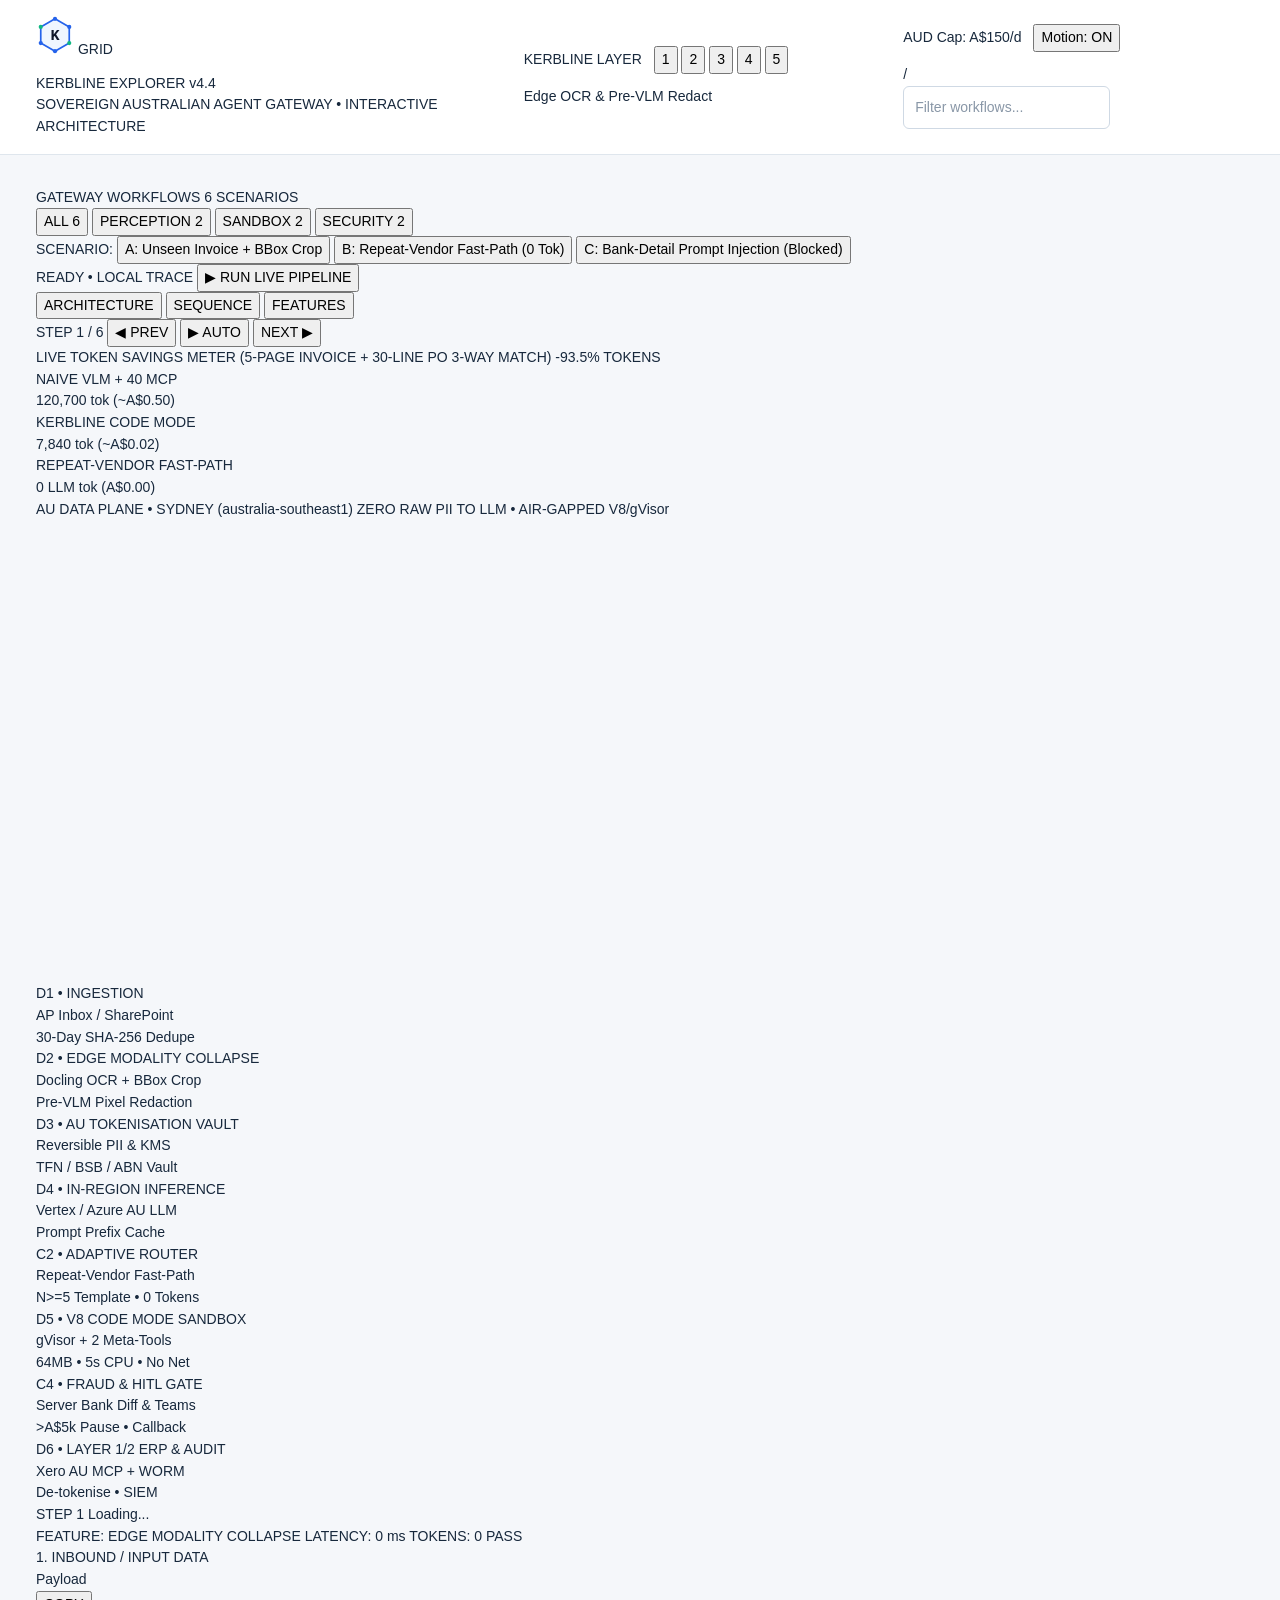
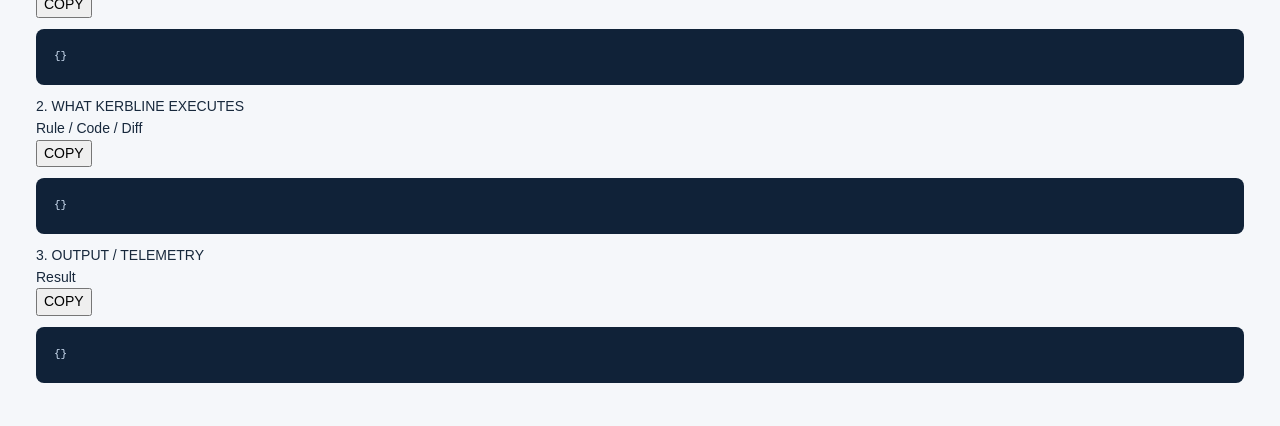
<file: kerbline_explorer_ui/explorer.html>
<!DOCTYPE html>
<html lang="en">
<head>
  <meta charset="UTF-8" />
  <meta name="viewport" content="width=device-width, initial-scale=1.0" />
  <title>KERBLINE EXPLORER v4.4 — Sovereign Australian Agent Gateway</title>
  <link rel="stylesheet" href="styles.css" />
</head>
<body>
  <div class="app-shell">
    <!-- TOP BAR -->
    <header class="topbar">
      <div class="topbar-left">
        <div class="hex-logo" aria-label="Kerbline Hexagonal Network Logo">
          <svg viewBox="0 0 40 40" width="38" height="38" aria-hidden="true">
            <polygon points="20,3 35,11.5 35,28.5 20,37 5,28.5 5,11.5" fill="#EFF6FF" stroke="#2563EB" stroke-width="1.8" />
            <circle cx="20" cy="3" r="2.2" fill="#2563EB" />
            <circle cx="35" cy="11.5" r="2.2" fill="#2563EB" />
            <circle cx="35" cy="28.5" r="2.2" fill="#10B981" />
            <circle cx="20" cy="37" r="2.2" fill="#2563EB" />
            <circle cx="5" cy="28.5" r="2.2" fill="#2563EB" />
            <circle cx="5" cy="11.5" r="2.2" fill="#10B981" />
            <text x="20" y="25" text-anchor="middle" font-family="ui-monospace, Menlo, monospace" font-size="16" font-weight="800" fill="#0F172A">K</text>
          </svg>
          <span class="grid-badge">GRID</span>
        </div>
        <div class="brand-text">
          <div class="brand-title">KERBLINE EXPLORER <span class="ver-tag">v4.4</span></div>
          <div class="brand-meta">SOVEREIGN AUSTRALIAN AGENT GATEWAY • INTERACTIVE ARCHITECTURE</div>
        </div>
      </div>

      <div class="topbar-center" role="group" aria-label="Kerbline 5-Layer Token Stack">
        <span class="layer-prefix">KERBLINE LAYER</span>
        <div class="layer-pills" id="layerPills">
          <button type="button" class="layer-pill active" data-layer="1" title="Layer 1: Edge Modality Collapse (Docling OCR + Pre-VLM Redaction)">1</button>
          <button type="button" class="layer-pill" data-layer="2" title="Layer 2: Repeat-Vendor Deterministic Fast-Path (0 LLM Tokens)">2</button>
          <button type="button" class="layer-pill" data-layer="3" title="Layer 3: Air-Gapped V8 Code Mode (2 Meta-Tools vs 40+ Schemas)">3</button>
          <button type="button" class="layer-pill" data-layer="4" title="Layer 4: 4-Tier Caching (SHA-256, Templates, Prefix, Semantic)">4</button>
          <button type="button" class="layer-pill" data-layer="5" title="Layer 5: FinOps Ledger, Fraud Gates & WORM Audit">5</button>
        </div>
        <span class="layer-caption" id="layerCaption">Edge OCR &amp; Pre-VLM Redact</span>
      </div>

      <div class="topbar-right">
        <span class="status-pill-cap" title="Daily AUD FinOps Cap: 80% Alert / 100% Suggest Mode Soft-Stop">
          <span class="dot-emerald"></span> AUD Cap: A$150/d
        </span>
        <button type="button" class="btn-motion-toggle active" id="btnMotionToggle" aria-pressed="true" title="Toggle diagram animations">
          Motion: ON
        </button>
        <div class="search-box">
          <span class="search-icon" aria-hidden="true">/</span>
          <input type="search" id="workflowSearch" placeholder="Filter workflows..." aria-label="Filter workflows" />
        </div>
      </div>
    </header>

    <!-- MAIN WORKSPACE -->
    <main class="workspace">
      <!-- LEFT RAIL: GATEWAY WORKFLOWS -->
      <aside class="left-rail" aria-label="Gateway Workflows">
        <div class="rail-header">
          <span class="rail-title">GATEWAY WORKFLOWS</span>
          <span class="rail-badge">6 SCENARIOS</span>
        </div>

        <div class="filter-tabs" id="filterTabs" role="tablist">
          <button type="button" class="filter-tab active" data-filter="ALL" role="tab" aria-selected="true">ALL <span class="tab-count">6</span></button>
          <button type="button" class="filter-tab" data-filter="PERCEPTION" role="tab" aria-selected="false">PERCEPTION <span class="tab-count">2</span></button>
          <button type="button" class="filter-tab" data-filter="SANDBOX" role="tab" aria-selected="false">SANDBOX <span class="tab-count">2</span></button>
          <button type="button" class="filter-tab" data-filter="SECURITY" role="tab" aria-selected="false">SECURITY <span class="tab-count">2</span></button>
        </div>

        <div class="accordion-list" id="workflowList"></div>
      </aside>

      <!-- RIGHT CANVAS -->
      <section class="right-canvas" aria-label="Interactive Architecture Canvas">
        <!-- TOP-OF-CANVAS LIVE EXECUTION BAR -->
        <div class="live-exec-bar" id="liveExecBar">
          <div class="scenario-picker" role="group" aria-label="Live Scenario Picker">
            <span class="exec-label">SCENARIO:</span>
            <button type="button" class="scen-btn active" data-scenario="unseen_invoice">A: Unseen Invoice + BBox Crop</button>
            <button type="button" class="scen-btn" data-scenario="repeat_vendor">B: Repeat-Vendor Fast-Path (0 Tok)</button>
            <button type="button" class="scen-btn" data-scenario="bank_injection">C: Bank-Detail Prompt Injection (Blocked)</button>
          </div>
          <div class="exec-actions">
            <span class="pill pill-blue" id="liveStatusPill">READY • LOCAL TRACE</span>
            <button type="button" class="btn-run-live" id="btnRunLiveGcp">▶ RUN LIVE PIPELINE</button>
          </div>
        </div>

        <!-- CANVAS CONTROLS + VIEW TOGGLE -->
        <div class="canvas-bar">
          <div class="view-toggle" role="group" aria-label="Diagram View Mode">
            <button type="button" class="view-btn active" id="btnViewArch" data-view="ARCHITECTURE">ARCHITECTURE</button>
            <button type="button" class="view-btn" id="btnViewSeq" data-view="SEQUENCE">SEQUENCE</button>
            <button type="button" class="view-btn" id="btnViewFeatures" data-view="FEATURES">FEATURES</button>
          </div>

          <div class="step-controls">
            <span class="step-counter" id="stepCounter">STEP 1 / 6</span>
            <button type="button" class="ctrl-btn" id="btnPrevStep" title="Previous Step">◀ PREV</button>
            <button type="button" class="ctrl-btn" id="btnAutoPlay" title="Auto-play workflow steps">▶ AUTO</button>
            <button type="button" class="ctrl-btn" id="btnNextStep" title="Next Step">NEXT ▶</button>
          </div>
        </div>

        <!-- AUTO-PLAY PROGRESS BAR -->
        <div class="autoplay-track" aria-hidden="true">
          <div class="autoplay-fill" id="autoplayFill"></div>
        </div>

        <!-- LIVE TOKEN SAVINGS METER -->
        <div class="token-meter" id="tokenMeter">
          <div class="meter-header">
            <span class="meter-title">LIVE TOKEN SAVINGS METER <span class="meter-sub">(5-PAGE INVOICE + 30-LINE PO 3-WAY MATCH)</span></span>
            <span class="meter-delta pill pill-green" id="meterSavingsPill">-93.5% TOKENS</span>
          </div>
          <div class="meter-bars">
            <div class="meter-row">
              <span class="meter-label">NAIVE VLM + 40 MCP</span>
              <div class="bar-track"><div class="bar-fill bar-naive" style="width: 100%"></div></div>
              <span class="meter-val" id="valNaive">120,700 tok (~A$0.50)</span>
            </div>
            <div class="meter-row">
              <span class="meter-label">KERBLINE CODE MODE</span>
              <div class="bar-track"><div class="bar-fill bar-codemode" id="barCodeMode" style="width: 6.5%"></div></div>
              <span class="meter-val" id="valCodeMode">7,840 tok (~A$0.02)</span>
            </div>
            <div class="meter-row">
              <span class="meter-label">REPEAT-VENDOR FAST-PATH</span>
              <div class="bar-track"><div class="bar-fill bar-fastpath" id="barFastPath" style="width: 1%"></div></div>
              <span class="meter-val" id="valFastPath">0 LLM tok (A$0.00)</span>
            </div>
          </div>
        </div>

        <!-- DIAGRAM STAGE -->
        <div class="diagram-stage">
          <!-- ARCHITECTURE VIEW -->
          <div class="arch-view" id="archView">
            <div class="zone-badges">
              <span class="zone-tag">AU DATA PLANE • SYDNEY (australia-southeast1)</span>
              <span class="zone-tag">ZERO RAW PII TO LLM • AIR-GAPPED V8/gVisor</span>
            </div>

            <div class="arch-grid" id="archGrid">
              <svg class="arch-edges" id="archEdges" viewBox="0 0 900 340" preserveAspectRatio="none" aria-hidden="true"></svg>

              <div class="arch-node" data-node="INGEST" style="left: 3%; top: 14%;">
                <div class="node-code">D1 • INGESTION</div>
                <div class="node-name">AP Inbox / SharePoint</div>
                <div class="node-sub">30-Day SHA-256 Dedupe</div>
              </div>

              <div class="arch-node" data-node="PERCEPTION" style="left: 27%; top: 14%;">
                <div class="node-code">D2 • EDGE MODALITY COLLAPSE</div>
                <div class="node-name">Docling OCR + BBox Crop</div>
                <div class="node-sub">Pre-VLM Pixel Redaction</div>
              </div>

              <div class="arch-node" data-node="VAULT" style="left: 52%; top: 14%;">
                <div class="node-code">D3 • AU TOKENISATION VAULT</div>
                <div class="node-name">Reversible PII &amp; KMS</div>
                <div class="node-sub">TFN / BSB / ABN Vault</div>
              </div>

              <div class="arch-node" data-node="LLM" style="left: 76%; top: 14%;">
                <div class="node-code">D4 • IN-REGION INFERENCE</div>
                <div class="node-name">Vertex / Azure AU LLM</div>
                <div class="node-sub">Prompt Prefix Cache</div>
              </div>

              <div class="arch-node" data-node="ROUTER" style="left: 27%; top: 62%;">
                <div class="node-code">C2 • ADAPTIVE ROUTER</div>
                <div class="node-name">Repeat-Vendor Fast-Path</div>
                <div class="node-sub">N&gt;=5 Template • 0 Tokens</div>
              </div>

              <div class="arch-node" data-node="SANDBOX" style="left: 52%; top: 62%;">
                <div class="node-code">D5 • V8 CODE MODE SANDBOX</div>
                <div class="node-name">gVisor + 2 Meta-Tools</div>
                <div class="node-sub">64MB • 5s CPU • No Net</div>
              </div>

              <div class="arch-node" data-node="FRAUD" style="left: 76%; top: 62%;">
                <div class="node-code">C4 • FRAUD &amp; HITL GATE</div>
                <div class="node-name">Server Bank Diff &amp; Teams</div>
                <div class="node-sub">&gt;A$5k Pause • Callback</div>
              </div>

              <div class="arch-node" data-node="ERP" style="left: 3%; top: 62%;">
                <div class="node-code">D6 • LAYER 1/2 ERP &amp; AUDIT</div>
                <div class="node-name">Xero AU MCP + WORM</div>
                <div class="node-sub">De-tokenise • SIEM</div>
              </div>
            </div>
          </div>

          <!-- SEQUENCE VIEW -->
          <div class="seq-view hidden" id="seqView">
            <div class="seq-actors">
              <div class="seq-actor">INGESTION (SHA-256)</div>
              <div class="seq-actor">EDGE OCR (DOCLING)</div>
              <div class="seq-actor">AU TOKEN VAULT</div>
              <div class="seq-actor">FAST-PATH / LLM</div>
              <div class="seq-actor">V8 CODE MODE</div>
              <div class="seq-actor">FRAUD GATE / XERO</div>
            </div>
            <div class="seq-diagram-wrap">
              <div class="seq-lifelines" aria-hidden="true">
                <div class="lifeline"></div>
                <div class="lifeline"></div>
                <div class="lifeline"></div>
                <div class="lifeline"></div>
                <div class="lifeline"></div>
                <div class="lifeline"></div>
              </div>
              <div class="seq-lanes" id="seqLanes"></div>
            </div>
          </div>

          <!-- FEATURES MATRIX VIEW -->
          <div class="features-view hidden" id="featuresView"></div>
        </div>

        <!-- 3-COLUMN STAGE EXECUTION INSPECTOR -->
        <div class="stage-inspector" id="stageInspector">
          <div class="stage-header-bar">
            <div class="stage-title-group">
              <span class="pill pill-blue" id="inspStepPill">STEP 1</span>
              <span class="insp-title" id="inspTitle">Loading...</span>
            </div>
            <div class="stage-telemetry-pills">
              <span class="tele-pill feature-tag-pill" id="inspFeaturePill">FEATURE: EDGE MODALITY COLLAPSE</span>
              <span class="tele-pill" id="inspLatencyPill">LATENCY: 0 ms</span>
              <span class="tele-pill" id="inspTokensPill">TOKENS: 0</span>
              <span class="pill pill-green" id="inspStatusPill">PASS</span>
            </div>
          </div>
          <p class="insp-desc" id="inspDesc"></p>

          <div class="three-col-grid">
            <div class="stage-card card-inbound">
              <div class="stage-card-head">
                <div>
                  <div class="stage-card-num">1. INBOUND / INPUT DATA</div>
                  <div class="stage-card-sub" id="colInputLabel">Payload</div>
                </div>
                <button type="button" class="btn-copy" data-copy="input">COPY</button>
              </div>
              <pre class="stage-pre" id="colInputPre">{}</pre>
            </div>

            <div class="stage-card card-exec">
              <div class="stage-card-head">
                <div>
                  <div class="stage-card-num">2. WHAT KERBLINE EXECUTES</div>
                  <div class="stage-card-sub" id="colExecLabel">Rule / Code / Diff</div>
                </div>
                <button type="button" class="btn-copy" data-copy="exec">COPY</button>
              </div>
              <pre class="stage-pre" id="colExecPre">{}</pre>
            </div>

            <div class="stage-card card-output" id="cardOutput">
              <div class="stage-card-head">
                <div>
                  <div class="stage-card-num">3. OUTPUT / TELEMETRY</div>
                  <div class="stage-card-sub" id="colOutputLabel">Result</div>
                </div>
                <button type="button" class="btn-copy" data-copy="output">COPY</button>
              </div>
              <pre class="stage-pre" id="colOutputPre">{}</pre>
            </div>
          </div>
        </div>
      </section>
    </main>
  </div>

  <script src="app.js"></script>
</body>
</html>
</file>
<file: kerbline_explorer_ui/styles.css>
:root{--paper:#f5f7fa;--card:#fff;--ink:#17283c;--muted:#536579;--line:#dfe6ed;--blue:#265dc6;--blue-soft:#edf3ff;--green:#177854;--green-soft:#edf8f2;--amber:#8a5a08;--amber-soft:#fff6e6;--red:#ae3440;--red-soft:#fff0f1;--nav:#101f31;--shadow:0 8px 28px #1b36550a;font-family:Inter,-apple-system,BlinkMacSystemFont,"Segoe UI",sans-serif;color:var(--ink);background:var(--paper);font-size:14px;line-height:1.55}
*{box-sizing:border-box}body{margin:0}button,input,select,textarea{font:inherit}button,a,input,select,textarea{outline-offset:4px}button{cursor:pointer}button:disabled{cursor:not-allowed;opacity:.55}a{color:var(--blue)}h1,h2,h3,p{margin:0}h1{font-size:30px;line-height:1.2;letter-spacing:-1px;font-weight:650}h2{font-size:17px;letter-spacing:-.25px;font-weight:620}h3{font-size:14px;font-weight:650}p{color:var(--muted)}.shell{display:grid;grid-template-columns:228px minmax(0,1fr);min-height:100vh}.sidebar{background:var(--nav);color:#e5edf7;padding:28px 18px;display:flex;flex-direction:column;position:sticky;top:0;height:100vh}.brand{display:flex;gap:12px;align-items:center;color:#fff;text-decoration:none;font-size:25px;font-weight:650;letter-spacing:-.8px;padding:0 8px}.brandmark{display:grid;place-items:center;background:#c4d6ff;color:#102b50;width:38px;height:41px;border-radius:10px;font-size:24px}.brand-sub{display:block;font-size:11px;color:#a2b5cc;font-weight:400;letter-spacing:.3px}.workspace-label{font-size:10px;letter-spacing:1.8px;color:#91a5be;margin:44px 12px 14px}nav{display:grid;gap:5px}.nav-link{color:#b7c5d8;display:flex;align-items:center;gap:12px;text-decoration:none;padding:11px 13px;border-radius:7px;font-size:13px}.nav-link:hover{background:#ffffff0b;color:white}.nav-link.active{background:#293f5b;color:#fff}.nav-icon{width:20px;font-size:16px}.nav-count{margin-left:auto;color:#c5d8f2;font-size:11px}.sidebar-bottom{margin-top:auto;padding:30px 9px 0;color:#a9bed5;font-size:11px}.sidebar-bottom p{color:#8299b3;font-size:11px;margin:5px 0 14px}.small-dot{display:inline-block;width:6px;height:6px;border-radius:50%;background:#7ba9ea;margin-right:6px}.text-button{border:0;background:none;color:inherit;padding:0;text-align:left}.main-shell{min-width:0}.topbar{min-height:78px;border-bottom:1px solid var(--line);padding:16px 36px;display:flex;justify-content:space-between;align-items:center;background:var(--card);gap:16px}.topbar>div{display:flex;align-items:center;gap:12px;flex-wrap:wrap}.eyebrow{font-size:10px;letter-spacing:1.3px;color:var(--muted);font-weight:650}.topbar strong{font-size:13px}.topbar-end{font-size:12px;color:var(--muted)}.divider{height:18px;border-left:1px solid var(--line)}.badge{display:inline-flex;align-items:center;gap:5px;font-size:10px;font-weight:650;line-height:1.4;padding:4px 8px;border-radius:5px;background:#edf1f5;color:#4b6075;white-space:normal;vertical-align:middle}.badge.warning{background:var(--amber-soft);color:var(--amber)}.badge.danger{background:var(--red-soft);color:var(--red)}.badge.success{background:var(--green-soft);color:var(--green)}.badge.info{background:var(--blue-soft);color:var(--blue)}.icon-button{background:var(--card);border:1px solid var(--line);border-radius:6px;padding:4px 11px;font-size:20px;color:var(--muted)}.truth-banner{display:flex;gap:10px;align-items:flex-start;padding:11px 36px;font-size:11px;background:#eef3f9;color:#445c77;border-bottom:1px solid var(--line)}.banner-icon{font-weight:700;border:1px solid #8fa6bf;border-radius:50%;width:15px;height:15px;text-align:center;line-height:14px;flex-shrink:0;margin-top:1px}main{padding:32px 36px;max-width:1560px;margin:auto}.page-heading{display:flex;justify-content:space-between;align-items:flex-start;gap:20px;margin-bottom:28px}.page-heading p{margin-top:9px;max-width:680px;font-size:13px}.kicker{font-size:10px;letter-spacing:1.7px;color:var(--blue);font-weight:700;margin-bottom:9px}.actions{display:flex;gap:9px;align-items:center;flex-wrap:wrap;margin-top:18px}.page-heading>.actions{margin-top:3px;flex-shrink:0}.button{display:inline-flex;align-items:center;justify-content:center;gap:8px;text-decoration:none;background:var(--blue);color:#fff;border:1px solid transparent;border-radius:6px;padding:9px 15px;font-size:12px;font-weight:600;min-height:38px}.button.secondary{color:var(--ink);background:var(--card);border-color:var(--line)}.button.danger{color:var(--red);background:var(--red-soft);border-color:#f3d3d7}.cards{display:grid;gap:16px;grid-template-columns:repeat(4,minmax(0,1fr));margin-bottom:24px}.card,.panel{border:1px solid var(--line);background:var(--card);border-radius:10px;box-shadow:var(--shadow)}.card{padding:20px}.metric-label{font-size:11px;color:var(--muted)}.metric{font-size:27px;letter-spacing:-.8px;font-weight:620;margin:8px 0 4px;overflow-wrap:anywhere}.metric.small{font-size:20px}.metric-note{font-size:11px;color:var(--muted)}.grid-two{display:grid;grid-template-columns:minmax(0,1.45fr) minmax(0,1fr);gap:20px;margin-bottom:22px}.equal{grid-template-columns:repeat(2,minmax(0,1fr))}.panel{padding:23px;margin-bottom:20px;min-width:0}.grid-two>.panel{margin-bottom:0}.panel-head{display:flex;justify-content:space-between;gap:15px;align-items:flex-start;margin-bottom:20px}.panel-head p{font-size:12px;margin-top:4px}.label{color:var(--muted);font-size:11px}.row{display:flex;align-items:center;justify-content:space-between;gap:14px;padding:14px 0;border-bottom:1px solid var(--line)}.row:last-child{border:0}.row p{font-size:11px;margin-top:4px}.row strong{font-weight:600;font-size:13px}.row>div{min-width:0}.status-card{padding:20px;background:#f5f8fc;border:1px solid var(--line);border-radius:8px}.status-title{display:flex;justify-content:space-between;align-items:center;gap:10px;margin-bottom:12px}.status-card p{font-size:12px}.empty{padding:35px 22px;text-align:center;border:1px dashed #cad6e3;border-radius:8px;background:#fafbfd}.empty-symbol{display:grid;place-items:center;width:43px;height:43px;border-radius:12px;background:var(--blue-soft);color:var(--blue);font-size:23px;margin:0 auto 12px}.empty h3{margin-bottom:6px}.empty p{font-size:12px;max-width:490px;margin:auto}.empty .actions{justify-content:center}.progress{height:5px;background:#e8edf4;border-radius:8px;overflow:hidden;margin:16px 0}.progress>span{display:block;height:100%;background:var(--blue);width:0}.callout{border-left:3px solid #d4a345;padding:13px 16px;background:var(--amber-soft);border-radius:0 6px 6px 0;font-size:12px;color:#76541e;margin-bottom:22px}.callout.info{background:var(--blue-soft);border-color:var(--blue);color:#35547e}.callout.error{background:var(--red-soft);border-color:var(--red);color:var(--red)}.table-wrap{overflow-x:auto}table{border-collapse:collapse;width:100%;text-align:left;font-size:12px}th{font-size:10px;letter-spacing:.7px;text-transform:uppercase;color:var(--muted);font-weight:600;background:#f6f8fb;padding:11px 13px;border-block:1px solid var(--line);white-space:nowrap}td{padding:15px 13px;border-bottom:1px solid var(--line);vertical-align:top;max-width:300px;overflow-wrap:anywhere}tr:last-child td{border-bottom:0}td strong{font-weight:600}td p{font-size:11px;margin-top:3px}tr.selectable:hover{background:#f7faff}.link-button{color:var(--blue);background:transparent;border:0;font-weight:600;font-size:12px;padding:0;text-align:left;overflow-wrap:anywhere}.toolbar{display:flex;gap:10px;margin-bottom:20px;align-items:center;flex-wrap:wrap}.toolbar input{max-width:350px}.toolbar select{width:auto;min-width:150px}.toolbar .push{margin-left:auto}label{font-size:11px;color:var(--muted);display:grid;gap:6px}input,select,textarea{width:100%;border:1px solid #cfd9e4;border-radius:6px;padding:10px 11px;color:var(--ink);background:var(--card);min-width:0}input::placeholder,textarea::placeholder{color:#8997a7}textarea{resize:vertical;min-height:100px}input[type=file]{font-size:12px}.form-grid{display:grid;grid-template-columns:repeat(2,minmax(0,1fr));gap:18px}.full{grid-column:1/-1}.hint{font-size:11px;color:var(--muted);margin-top:10px}.steps-layout{display:grid;grid-template-columns:210px minmax(0,1fr);gap:25px}.steps{display:grid;gap:6px;align-content:start}.step{display:flex;gap:11px;align-items:center;text-align:left;background:transparent;color:var(--muted);border:1px solid transparent;padding:11px;border-radius:8px;font-size:12px}.step.active{background:var(--blue-soft);border-color:#d3e0fa;color:var(--blue)}.step-number{display:grid;place-items:center;width:25px;height:25px;border-radius:50%;background:#e6ecf4;font-size:11px;flex-shrink:0}.step.active .step-number{background:var(--blue);color:white}.steps-layout .panel{margin:0}.step-content h2{margin-bottom:6px}.step-content>p{font-size:12px;margin-bottom:23px}.step-footer{display:flex;justify-content:space-between;gap:10px;margin-top:25px;border-top:1px solid var(--line);padding-top:18px}.details{display:grid;grid-template-columns:155px minmax(0,1fr);gap:13px;font-size:12px;margin-top:18px}.details dt{color:var(--muted)}.details dd{margin:0;overflow-wrap:anywhere}.mono{font-family:ui-monospace,SFMono-Regular,monospace;font-size:11px;overflow-wrap:anywhere}code{font-family:ui-monospace,SFMono-Regular,monospace;background:#edf2f8;padding:2px 5px;border-radius:4px;font-size:11px;overflow-wrap:anywhere}pre{background:#102238;color:#d2e3f7;padding:18px;border-radius:8px;font-size:11px;white-space:pre-wrap;overflow-wrap:anywhere;line-height:1.8}.timeline{display:grid;gap:0}.event{display:grid;grid-template-columns:10px 1fr;gap:14px;padding:0 0 24px}.event-dot{width:7px;height:7px;background:#7995ba;border-radius:50%;margin-top:6px}.event h3{font-size:12px}.event p{font-size:11px;margin:4px 0}.topology{display:flex;gap:10px;align-items:stretch;flex-wrap:wrap;padding:5px 0 20px}.node{flex:1;min-width:115px;border:1px solid var(--line);border-radius:8px;padding:14px;background:#f8fafc}.node h3{font-size:12px;margin:8px 0}.node p{font-size:11px}.node-arrow{align-self:center;color:#9badc2}.legend{display:flex;gap:16px;font-size:11px;color:var(--muted);flex-wrap:wrap}.legend span:before{content:'•';margin-right:6px;color:#7795b8}dialog{border:1px solid var(--line);border-radius:12px;padding:28px;width:min(650px,calc(100% - 32px));max-height:85vh;color:var(--ink);box-shadow:0 24px 80px #10223840}dialog::backdrop{background:#10223866}dialog h2{margin-bottom:10px}dialog>p{font-size:12px;margin-bottom:20px}dialog form[method=dialog]{margin-top:22px}#toast{position:fixed;bottom:24px;right:24px;max-width:min(480px,calc(100% - 48px));padding:14px 20px;background:#142d48;color:#fff;border-radius:8px;z-index:50;box-shadow:0 6px 30px #10223830;font-size:12px}#toast.error{background:#91323e}footer{padding:8px 36px 24px;font-size:10px;color:#64778d}details summary{cursor:pointer;font-size:12px;font-weight:600}details[open] summary{margin-bottom:15px}.present-card{min-height:330px;padding:35px;background:linear-gradient(130deg,#f1f6ff,#fff);border:1px solid #d4e1f4;border-radius:10px}.present-card h2{font-size:28px;max-width:700px;margin:14px 0}.present-card p{max-width:700px}.present-grid{display:grid;grid-template-columns:repeat(3,1fr);gap:15px;margin-top:28px}.present-item{border-top:2px solid #b7cbea;padding-top:12px}.present-item strong{font-size:13px}.present-item p{font-size:12px;margin-top:6px}.presentation .sidebar{display:none}.presentation .shell{grid-template-columns:1fr}.presentation .truth-banner{display:flex}.presentation main{max-width:1200px}.presentation .present-card{min-height:420px}.error-state{padding:40px;text-align:center}.muted{color:var(--muted)}.spaced{margin-top:20px}.hidden,[hidden]{display:none!important}
@media(min-width:1500px){main{padding:40px 48px}.topbar,.truth-banner{padding-left:48px;padding-right:48px}}
@media(max-width:1100px){.shell{grid-template-columns:195px minmax(0,1fr)}main{padding:25px}.topbar,.truth-banner{padding-left:25px;padding-right:25px}.cards{grid-template-columns:repeat(2,minmax(0,1fr))}.grid-two{grid-template-columns:1fr}.steps-layout{grid-template-columns:170px minmax(0,1fr)}.page-heading{flex-wrap:wrap}}
@media(max-width:760px){.shell{display:block}.sidebar{position:static;height:auto;padding:16px}.brand{font-size:21px}.brand-sub,.workspace-label,.sidebar-bottom{display:none}nav{display:flex;flex-wrap:wrap;margin-top:16px;gap:4px}.nav-link{white-space:nowrap;padding:8px 11px;font-size:12px}.nav-icon,.nav-count{display:none}.topbar{padding:15px 18px}.topbar-end{gap:7px!important}.truth-banner{padding:10px 18px}main{padding:24px 18px}h1{font-size:25px}.cards{gap:10px}.card{padding:15px}.metric{font-size:24px}.panel{padding:18px}.steps-layout{display:block}.steps{display:flex;overflow-x:auto;margin-bottom:16px}.step{flex-shrink:0}.form-grid{grid-template-columns:1fr}.details{grid-template-columns:110px minmax(0,1fr)}.present-grid{grid-template-columns:1fr}.present-card{padding:22px}.present-card h2{font-size:23px}.topology{display:grid;grid-template-columns:1fr 1fr}.node-arrow{display:none}.page-heading>.actions{width:100%}.toolbar .push{margin-left:0}.toolbar>*{flex:1}.button{min-height:42px}.nav-link{min-height:42px}footer{padding:8px 18px 20px}}
@media print{.sidebar,.topbar,.truth-banner,.actions,.toolbar,footer{display:none}.shell{display:block}main{padding:0}.panel,.card{break-inside:avoid;box-shadow:none}body{background:white}}

@media(max-width:760px){.sidebar{position:relative}.sidebar:after{content:"";display:block}.sidebar-bottom{display:block;margin:12px 8px 0;padding:0}.sidebar-bottom .small-dot,.sidebar-bottom p{display:none}.sidebar-bottom{font-size:0}.sidebar-bottom .text-button{font-size:11px}.nav-link{flex:0 1 auto}.topbar-end .divider{display:none}}
/* Trace explorer and invoice usage ledger */
.telemetry-heading{margin-bottom:22px}.telemetry-identity{display:grid;justify-items:end;gap:5px;font-size:10px;color:var(--muted);padding-top:4px;white-space:nowrap}.telemetry-controls{display:flex;align-items:center;gap:15px;flex-wrap:wrap;margin-bottom:18px}.dataset-switch{display:flex;gap:3px;background:#e8edf5;border-radius:8px;padding:4px}.dataset-switch button{display:flex;align-items:center;gap:8px;padding:9px 14px;border:0;border-radius:5px;background:transparent;color:#536579;font-size:12px;font-weight:600;min-height:37px}.dataset-switch button.selected{background:#fff;color:#203d68;box-shadow:0 1px 5px #17283c12}.signal-dot{width:6px;height:6px;border-radius:50%;background:#768aa8}.selected .signal-dot{background:#2669b5}.stream-state{margin-left:auto;font-size:9px;letter-spacing:1px;font-weight:700;color:#3b6485}.stream-state>span{display:block;font-size:10px;letter-spacing:0;color:var(--muted);font-weight:400;margin-top:3px}.stream-error{color:var(--red)}.preview-ribbon{display:flex;gap:15px;align-items:center;background:#f3edff;border:1px solid #e2d5fb;color:#664990;padding:12px 16px;border-radius:7px;font-size:11px;margin-bottom:18px}.preview-ribbon strong{white-space:nowrap;font-weight:650}.telemetry-cards .card{padding:19px 20px}.telemetry-cards .metric{font-size:26px}.telemetry-cards{margin-bottom:20px}.boundary-map{background:radial-gradient(ellipse at 60% 130%,#264969 0,transparent 70%),#14263b;border:1px solid #253d57;border-radius:11px;padding:24px 27px;color:#e9f2fe;margin-bottom:23px;overflow:hidden}.boundary-head{display:flex;justify-content:space-between;gap:16px;align-items:start}.boundary-eyebrow{font-size:9px;letter-spacing:1.8px;color:#91b0d4}.boundary-head h2{font-size:17px;margin-top:5px;color:#f5f9ff}.boundary-head>span{font-size:9px;color:#adc1dc;letter-spacing:1px;padding:5px 8px;border:1px solid #58749666;border-radius:4px;white-space:nowrap}.boundary-nodes{display:grid;grid-template-columns:1fr 30px 1fr 30px 1fr;align-items:center;gap:8px;margin-top:25px;margin-bottom:24px}.boundary-node{display:flex;align-items:center;gap:12px;padding:17px 14px;border:1px solid #58718e66;background:#ffffff05;border-radius:9px;min-width:0;min-height:100px}.boundary-node>div{min-width:0}.boundary-symbol{display:grid;place-items:center;width:34px;height:37px;flex:0 0 34px;border-radius:8px;background:#4e73902b;color:#b7d1f4;font-size:19px}.gateway{border-color:#729cd480;background:#4e7ba429}.gateway .boundary-symbol{background:#aac9ee;color:#1b365c;font-weight:750}.boundary-node span:not(.boundary-symbol){font-size:8px;color:#a3b9d2;letter-spacing:1.1px}.boundary-node h3{color:#e8f0fd;font-size:12px;margin:4px 0;overflow-wrap:anywhere}.boundary-node p{font-size:10px;color:#a6bed8;overflow-wrap:anywhere}.boundary-connector{color:#98b4d5;text-align:center;font-size:23px}.boundary-connector.blocked{color:#e8b1a6}.node-blocked{border-color:#b87f7860}.boundary-footer{border-top:1px solid #6d8aab33;padding-top:14px;display:flex;gap:20px;flex-wrap:wrap;color:#a7bdd5;font-size:10px}.boundary-footer span{display:flex;align-items:center;gap:7px}.boundary-footer i{display:inline-block;width:5px;height:5px;background:#9abce6;border-radius:50%}.trace-workspace{display:grid;grid-template-columns:minmax(255px,.8fr) minmax(0,1.65fr);gap:19px;align-items:start}.trace-list-panel{padding:20px 0 0;overflow:hidden}.trace-list-panel>.panel-head,.trace-list-panel>.trace-filter{margin-left:18px;margin-right:18px}.trace-filter{display:grid;grid-template-columns:1fr auto;gap:8px;margin-bottom:16px}.trace-filter input{grid-column:1/-1;font-size:11px;padding:9px 10px}.trace-filter select{font-size:11px;padding:8px}.trace-filter .button{font-size:11px;min-height:34px;padding:7px 12px}.trace-list{border-top:1px solid var(--line)}.trace-select{display:block;width:100%;padding:16px 18px;text-align:left;border:0;border-bottom:1px solid var(--line);border-left:3px solid transparent;background:#fff;color:var(--ink)}.trace-select:hover{background:#f7faff}.trace-select.selected{background:#eef4ff;border-left-color:#3f74cf}.trace-select-top{display:flex;justify-content:space-between;align-items:center;gap:8px;flex-wrap:wrap}.trace-select-top strong{font-size:12px;font-weight:650;overflow-wrap:anywhere}.trace-select-top .badge{font-size:8px;padding:3px 5px}.trace-subtitle{display:block;color:#67809e;font-family:ui-monospace,SFMono-Regular,monospace;font-size:9px;margin:6px 0;overflow-wrap:anywhere}.trace-numbers{display:flex;gap:10px;color:#536c89;font-size:10px;flex-wrap:wrap}.fastpath-label{display:block;color:#167851;font-size:9px;font-weight:700;letter-spacing:.5px;margin-top:9px}.trace-pagination{display:flex;align-items:center;justify-content:space-between;gap:6px;padding:13px;font-size:9px;color:var(--muted)}.trace-pagination .button{font-size:10px;padding:5px 8px;min-height:31px}.trace-detail-panel{padding:23px;min-width:0}.trace-detail-panel>.panel-head .kicker{font-size:9px;display:block;margin-bottom:7px}.trace-detail-panel>.panel-head h2{font-size:20px}.trace-detail-panel>.panel-head .mono{font-size:10px}.trace-verdict{border-radius:7px;padding:13px 15px;display:grid;gap:4px;margin-bottom:20px}.trace-verdict strong{font-size:11px;letter-spacing:.5px}.trace-verdict span{font-size:11px}.trace-verdict small{font-size:10px}.trace-verdict.fast{color:#1c7150;background:#edf8f1;border:1px solid #cde7d6}.trace-verdict.blocked{color:#9c3945;background:#fff0f2;border:1px solid #f0d5da}.trace-summary{display:grid;grid-template-columns:repeat(3,minmax(0,1fr));padding:0 0 19px;border-bottom:1px solid var(--line);gap:10px}.trace-summary>div{display:grid;gap:6px}.trace-summary span{font-size:10px;color:var(--muted)}.trace-summary strong{font-size:18px;font-weight:600;overflow-wrap:anywhere}.detail-section{margin-top:23px}.detail-section-head{display:flex;justify-content:space-between;align-items:center;gap:12px;margin-bottom:13px}.detail-section-head h3{font-size:12px}.detail-section-head .label{font-size:9px}.hop-timeline{display:grid}.hop-row{display:grid;grid-template-columns:22px minmax(0,1fr) 90px 60px;gap:9px;align-items:center;border:0;border-top:1px solid var(--line);background:#fff;padding:12px 0;text-align:left;position:relative;color:var(--ink);width:100%}.hop-row:last-child{border-bottom:1px solid var(--line)}.hop-index{width:21px;height:21px;background:#edf2f9;border-radius:50%;display:grid;place-items:center;font-size:9px;color:#526f93;grid-row:1/3}.hop-description{display:grid;gap:3px;min-width:0}.hop-description strong{font-size:11px;font-weight:600;overflow-wrap:anywhere}.hop-description>span{font-size:8px;letter-spacing:.3px;color:#71839a}.hop-location,.hop-time{font-size:9px;color:var(--muted);overflow-wrap:anywhere}.hop-state{grid-column:2/-1}.hop-state .badge{font-size:8px;padding:2px 5px}.hop-row.is-selected{background:#f5f8ff}.hop-row.is-blocked .hop-index{background:#f9e2e6;color:#a44350}.hop-evidence{background:#f5f8fd;border:1px solid #dce6f3;border-radius:7px;padding:17px;margin-top:12px}.hop-evidence .details{grid-template-columns:125px minmax(0,1fr);font-size:10px;gap:10px}.hop-evidence dt{color:#586e8a}.prompt-table{border:1px solid var(--line);border-radius:6px}.prompt-table table{font-size:10px;min-width:620px}.prompt-table th{font-size:8px;padding:9px 8px;letter-spacing:.2px}.prompt-table td{padding:12px 8px}.prompt-table td:first-child{min-width:145px;max-width:200px}.prompt-table td p{font-size:9px}.prompt-table td details{margin-top:7px}.prompt-table summary{font-size:9px;color:var(--blue)}.prompt-table .mono{font-size:9px}.zero-token-row{background:#f2fbf5}.trace-evidence{margin-top:22px;padding-top:17px;border-top:1px solid var(--line)}.trace-evidence summary{font-size:11px}.trace-evidence .details{font-size:11px;grid-template-columns:115px minmax(0,1fr)}.trace-empty{padding-top:80px;padding-bottom:80px}.telemetry-footnote{font-size:10px;margin-top:4px}.trace-list .empty{border:0;border-radius:0;padding:30px 17px}.trace-list .empty p{font-size:11px}.trace-list .empty .button{font-size:11px}.telemetry-cards .metric-note{font-size:10px}
@media(min-width:1550px){.trace-workspace{grid-template-columns:330px minmax(0,1fr)}.hop-row{grid-template-columns:22px minmax(0,1fr) 135px 70px 110px}.hop-state{grid-column:auto}.hop-index{grid-row:1}}
@media(max-width:1100px){.trace-workspace{grid-template-columns:1fr}.trace-list{display:grid;grid-template-columns:repeat(2,minmax(0,1fr))}.trace-select:last-child{border-bottom:1px solid var(--line)}.trace-filter{grid-template-columns:1fr 170px auto}.trace-filter input{grid-column:auto}.boundary-nodes{gap:4px;grid-template-columns:1fr 20px 1fr 20px 1fr}.boundary-node{padding:13px 10px;gap:8px}.boundary-symbol{width:27px;height:30px;flex-basis:27px}.boundary-map{padding:21px}}
@media(max-width:760px){.telemetry-identity{justify-items:start}.telemetry-controls{gap:10px}.stream-state{margin-left:0;flex:1}.dataset-switch{width:100%}.dataset-switch button{flex:1;justify-content:center;font-size:11px;min-height:40px}.preview-ribbon{display:block}.preview-ribbon strong{display:block;margin-bottom:5px}.boundary-head{flex-wrap:wrap}.boundary-nodes{grid-template-columns:1fr}.boundary-node{min-height:75px}.boundary-connector{transform:rotate(90deg);font-size:18px;height:20px}.boundary-footer{gap:10px}.trace-list{grid-template-columns:1fr}.trace-filter{grid-template-columns:1fr auto}.trace-filter input{grid-column:1/-1}.trace-detail-panel{padding:18px}.trace-summary strong{font-size:16px}.hop-row{grid-template-columns:22px minmax(0,1fr) 62px}.hop-location{grid-column:2;grid-row:2}.hop-time{grid-column:3;grid-row:1}.hop-index{grid-row:1/4}.hop-state{grid-row:3;grid-column:2/-1}.hop-evidence .details{grid-template-columns:100px minmax(0,1fr)}.trace-summary{gap:8px}.telemetry-cards .metric{font-size:23px}.telemetry-cards .card{padding:15px}}

.prompt-table table{font-size:11px;min-width:700px}.prompt-table th{font-size:9px}.prompt-table td p,.prompt-table summary{font-size:10px}.trace-subtitle{font-size:10px}.trace-numbers{font-size:11px}.hop-description strong{font-size:12px}.hop-location,.hop-time{font-size:10px}.boundary-node h3{font-size:13px}.boundary-node p{font-size:11px}.trace-summary span{font-size:11px}
</file>
